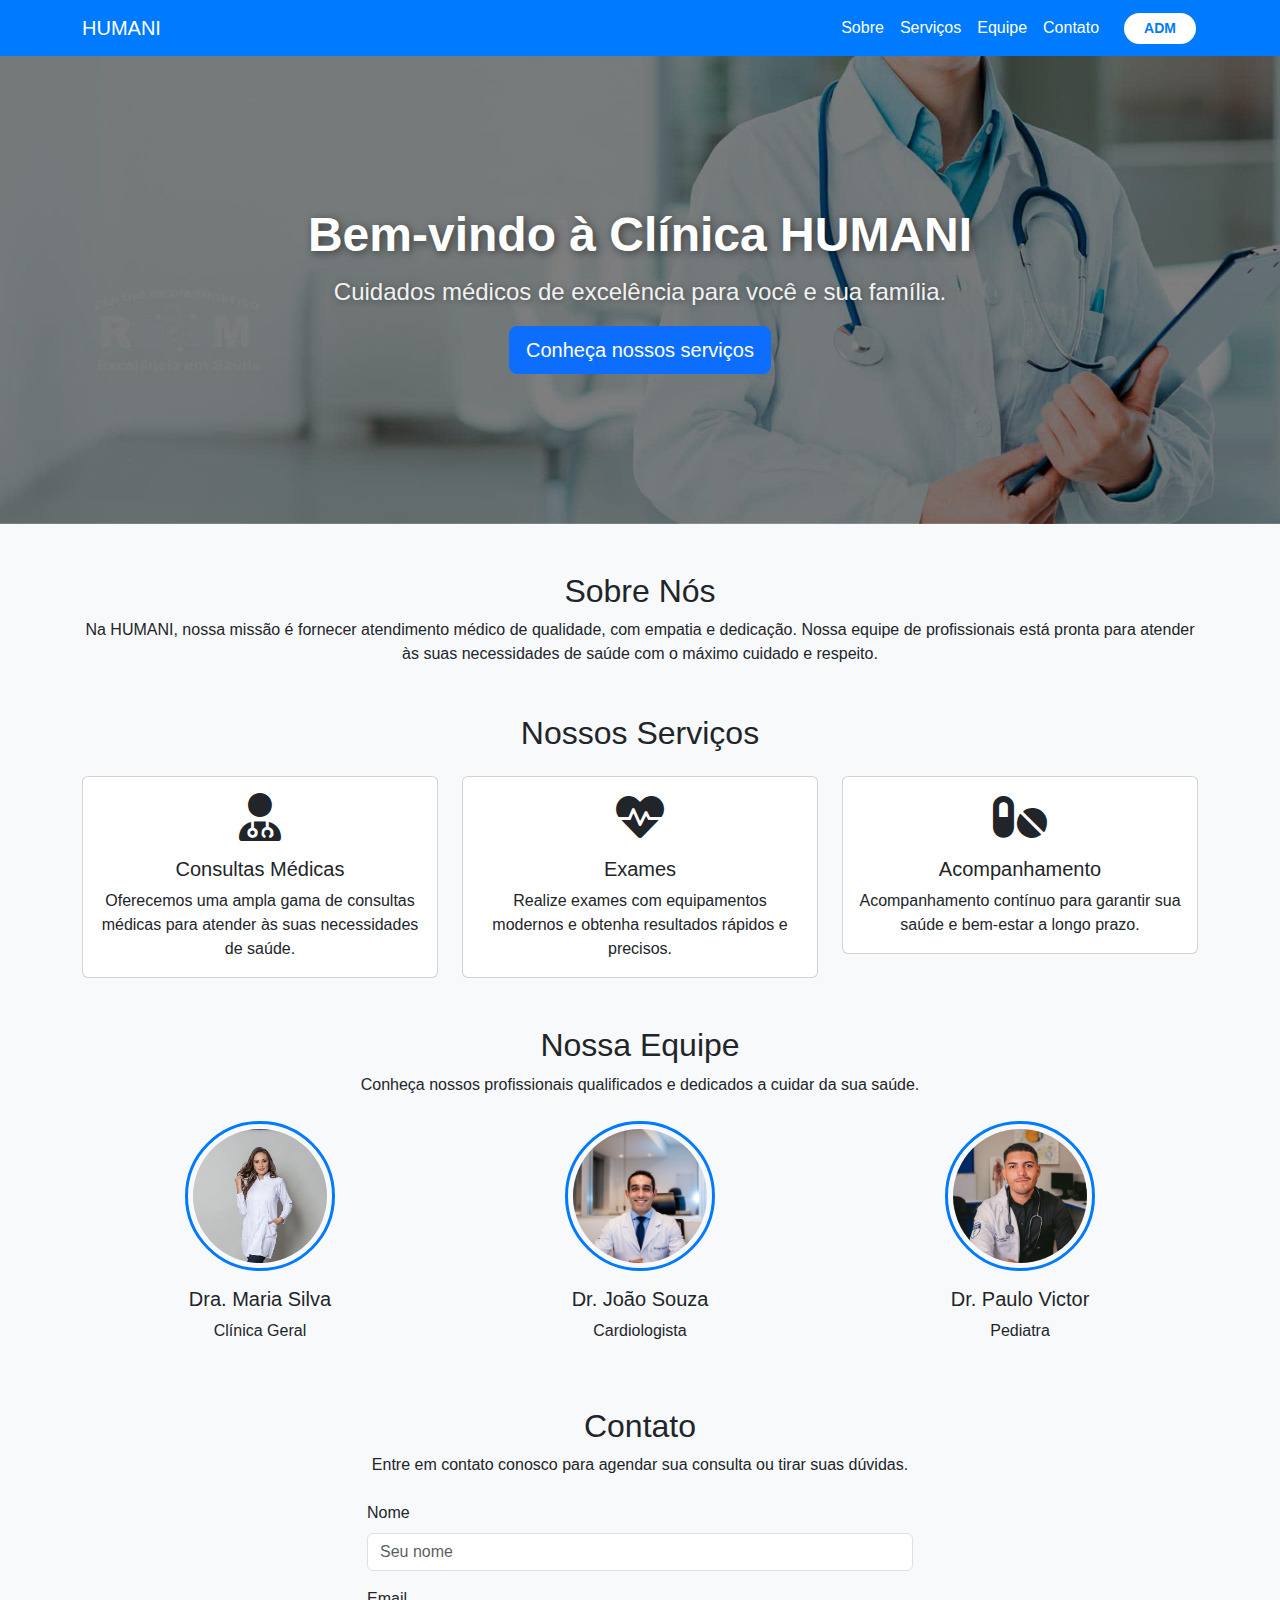
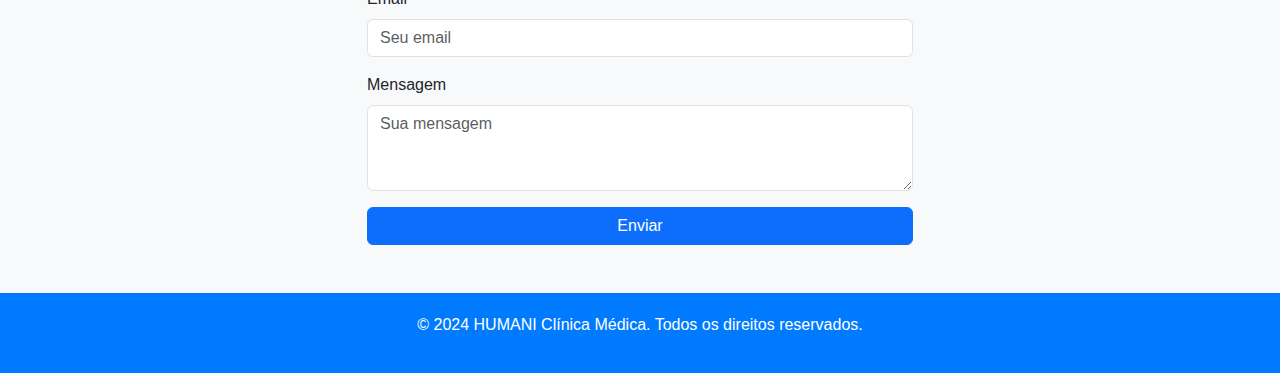
<file: INDEX/index.html>
<!DOCTYPE html>
<html lang="pt-br">
<head>
    <meta charset="UTF-8">
    <meta name="viewport" content="width=device-width, initial-scale=1.0">
    <title>HUMANI - Clínica Médica</title>
    <link rel="stylesheet" href="https://cdnjs.cloudflare.com/ajax/libs/font-awesome/6.0.0-beta3/css/all.min.css">
    <link href="https://cdn.jsdelivr.net/npm/bootstrap@5.3.0/dist/css/bootstrap.min.css" rel="stylesheet">
    <link rel="stylesheet" href="../css/styles.css">
</head>
<body>

    
    <div class="modal fade" id="adminModal" tabindex="-1" aria-labelledby="adminModalLabel" aria-hidden="true">
        <div class="modal-dialog">
            <div class="modal-content">
                <div class="modal-header">
                    <h5 class="modal-title" id="adminModalLabel">Área Administrativa</h5>
                    <button type="button" class="btn-close" data-bs-dismiss="modal" aria-label="Close"></button>
                </div>
                <div class="modal-body">
                    <form id="adminLoginForm">
                        <div class="mb-3">
                            <label for="adminUsername" class="form-label">Usuário</label>
                            <input type="text" class="form-control" id="adminUsername" required>
                        </div>
                        <div class="mb-3">
                            <label for="adminPassword" class="form-label">Senha</label>
                            <input type="password" class="form-control" id="adminPassword" required>
                        </div>
                        <button type="button" class="btn btn-primary w-100" onclick="authenticateAdmin()">Entrar</button>
                    </form>
                </div>
            </div>
        </div>
    </div>

    
    <nav class="navbar navbar-expand-lg navbar-dark">
        <div class="container">
            <a class="navbar-brand" href="#">HUMANI</a>
            <button class="navbar-toggler" type="button" data-bs-toggle="collapse" data-bs-target="#navbarNav" aria-controls="navbarNav" aria-expanded="false" aria-label="Toggle navigation">
                <span class="navbar-toggler-icon"></span>
            </button>
            <div class="collapse navbar-collapse" id="navbarNav">
                <ul class="navbar-nav ms-auto">
                    <li class="nav-item">
                        <a class="nav-link" href="#about">Sobre</a>
                    </li>
                    <li class="nav-item">
                        <a class="nav-link" href="#services">Serviços</a>
                    </li>
                    <li class="nav-item">
                        <a class="nav-link" href="#team">Equipe</a>
                    </li>
                    <li class="nav-item">
                        <a class="nav-link" href="#contact">Contato</a>
                    </li>
                    <li class="nav-item">
                        
                        <button class="adm-btn" onclick="openAdminPage()">ADM</button>
                    </li>
                </ul>
            </div>
        </div>
    </nav>

    
    <section class="hero">
        <div class="container">
            <h1>Bem-vindo à Clínica HUMANI</h1>
            <p>Cuidados médicos de excelência para você e sua família.</p>
            <a href="#services" class="btn btn-primary btn-lg">Conheça nossos serviços</a>
        </div>
    </section>

   
      
      <section id="about" class="container my-5">
        <h2 class="text-center">Sobre Nós</h2>
        <p class="text-center">Na HUMANI, nossa missão é fornecer atendimento médico de qualidade, com empatia e dedicação. Nossa equipe de profissionais está pronta para atender às suas necessidades de saúde com o máximo cuidado e respeito.</p>
    </section>

    
    <section id="services" class="services container my-5">
        <h2 class="text-center">Nossos Serviços</h2>
        <div class="row mt-4">
            <div class="col-md-4">
                <div class="card text-center">
                    <div class="card-body">
                        <i class="fas fa-user-md fa-3x mb-3"></i>
                        <h5 class="card-title">Consultas Médicas</h5>
                        <p class="card-text">Oferecemos uma ampla gama de consultas médicas para atender às suas necessidades de saúde.</p>
                    </div>
                </div>
            </div>
            <div class="col-md-4">
                <div class="card text-center">
                    <div class="card-body">
                        <i class="fas fa-heartbeat fa-3x mb-3"></i>
                        <h5 class="card-title">Exames</h5>
                        <p class="card-text">Realize exames com equipamentos modernos e obtenha resultados rápidos e precisos.</p>
                    </div>
                </div>
            </div>
            <div class="col-md-4">
                <div class="card text-center">
                    <div class="card-body">
                        <i class="fas fa-pills fa-3x mb-3"></i>
                        <h5 class="card-title">Acompanhamento</h5>
                        <p class="card-text">Acompanhamento contínuo para garantir sua saúde e bem-estar a longo prazo.</p>
                    </div>
                </div>
            </div>
        </div>
    </section>

    
    <section id="team" class="container my-5">
        <h2 class="text-center">Nossa Equipe</h2>
        <p class="text-center">Conheça nossos profissionais qualificados e dedicados a cuidar da sua saúde.</p>
        <div class="row mt-4">
            <div class="col-md-4 text-center">
                <img src="../IMG/médica .png" class="rounded-circle" alt="Doutor 1">
                <h5 class="mt-3">Dra. Maria Silva</h5>
                <p>Clínica Geral</p>
            </div>
            <div class="col-md-4 text-center">
                <img src="../IMG/médico 5.jpeg" class="rounded-circle" alt="Doutor 2">
                <h5 class="mt-3">Dr. João Souza</h5>
                <p>Cardiologista</p>
            </div>
            <div class="col-md-4 text-center">
                <img src="../IMG/médico 1.jpg" class="rounded-circle" alt="Doutor 3">
                <h5 class="mt-3">Dr. Paulo Victor</h5>
                <p>Pediatra</p>
            </div>
        </div>
    </section>

    
    <section id="contact" class="container my-5">
        <h2 class="text-center">Contato</h2>
        <p class="text-center">Entre em contato conosco para agendar sua consulta ou tirar suas dúvidas.</p>
        <div class="row mt-4">
            <div class="col-md-6 mx-auto">
                <form>
                    <div class="mb-3">
                        <label for="name" class="form-label">Nome</label>
                        <input type="text" class="form-control" id="name" placeholder="Seu nome">
                    </div>
                    <div class="mb-3">
                        <label for="email" class="form-label">Email</label>
                        <input type="email" class="form-control" id="email" placeholder="Seu email">
                    </div>
                    <div class="mb-3">
                        <label for="message" class="form-label">Mensagem</label>
                        <textarea class="form-control" id="message" rows="3" placeholder="Sua mensagem"></textarea>
                    </div>
                    <button type="submit" class="btn btn-primary w-100">Enviar</button>
                </form>
            </div>
        </div>
    </section>

    
    <footer>
        <p>&copy; 2024 HUMANI Clínica Médica. Todos os direitos reservados.</p>
    </footer>

    <script src="https://cdn.jsdelivr.net/npm/bootstrap@5.3.0/dist/js/bootstrap.bundle.min.js"></script>
    <script src="../Js/script.js"></script>
</body>
</html>
</file>
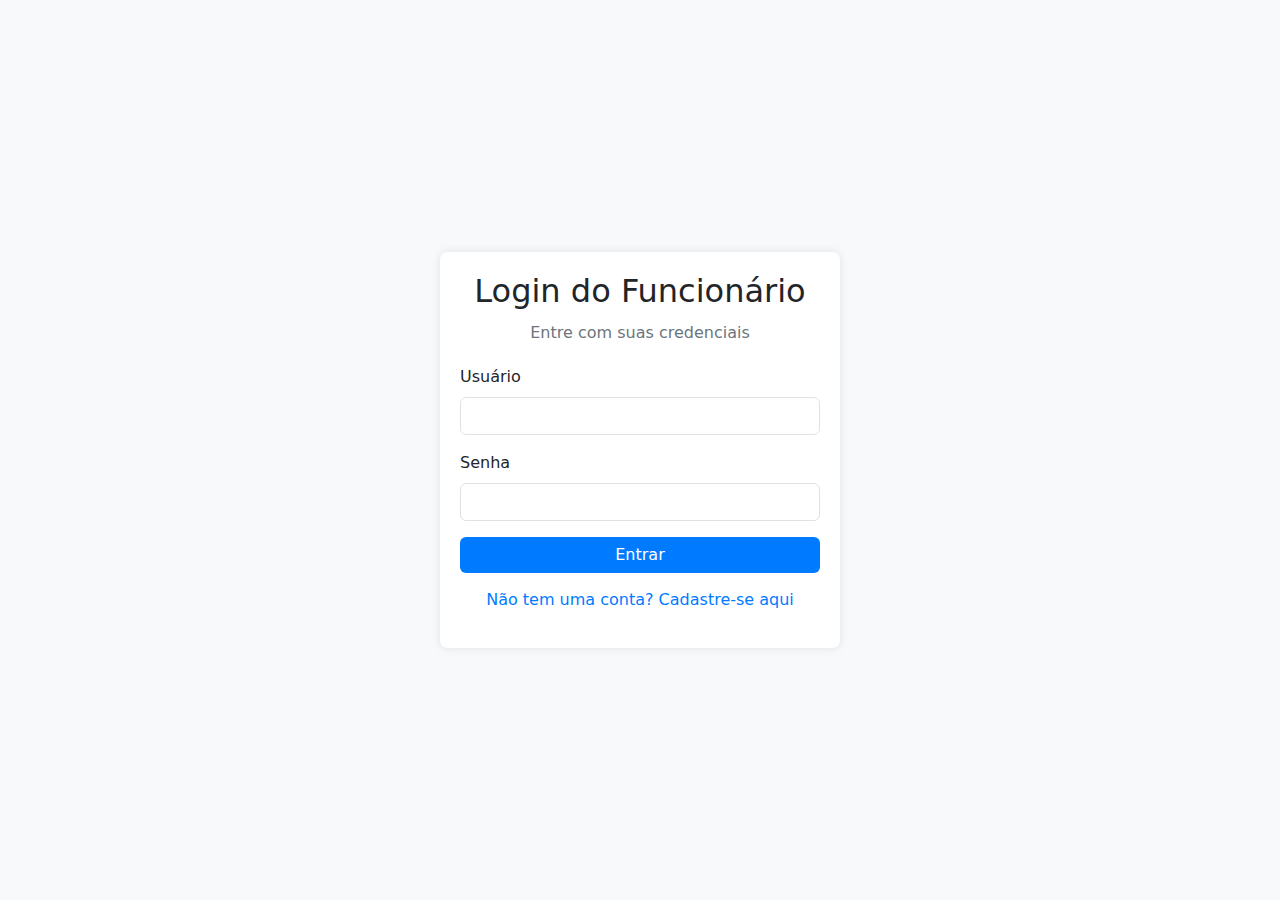
<file: INDEX/admin.html>
<!DOCTYPE html>
<html lang="pt-br">
<head>
    <meta charset="UTF-8">
    <meta name="viewport" content="width=device-width, initial-scale=1.0">
    <title>Área Administrativa - HUMANI</title>
    <link href="https://cdn.jsdelivr.net/npm/bootstrap@5.3.0/dist/css/bootstrap.min.css" rel="stylesheet">
    <link rel="stylesheet" href="../css/admin.css">
</head>
<body>

    <div class="container admin-container">
        <div class="admin-form">
            
            <h2 id="form-title">Login do Funcionário</h2>
            <p id="form-subtitle">Entre com suas credenciais</p>

            
            <form id="login-form" class="form-content">
                <div class="mb-3">
                    <label for="username" class="form-label">Usuário</label>
                    <input type="text" class="form-control" id="username" required>
                </div>
                <div class="mb-3">
                    <label for="password" class="form-label">Senha</label>
                    <input type="password" class="form-control" id="password" required>
                </div>
                <button type="submit" class="btn btn-primary w-100">Entrar</button>
            </form>

            
            <form id="register-form" class="form-content" style="display: none;">
                <div class="mb-3">
                    <label for="newUsername" class="form-label">Nome de Usuário</label>
                    <input type="text" class="form-control" id="newUsername" required>
                </div>
                <div class="mb-3">
                    <label for="email" class="form-label">Email</label>
                    <input type="email" class="form-control" id="email" required>
                </div>
                <div class="mb-3">
                    <label for="newPassword" class="form-label">Senha</label>
                    <input type="password" class="form-control" id="newPassword" required>
                </div>
                <button type="submit" class="btn btn-success w-100">Cadastrar</button>
            </form>

            
            <p class="toggle-link">
                <a href="javascript:void(0)" onclick="toggleForms()">Não tem uma conta? Cadastre-se aqui</a>
            </p>
        </div>
    </div>

    <script src="../Js/admin.js"></script>
</body>
</html>
</file>
<file: css/styles.css>
body {
    font-family: Arial, sans-serif;
    background-color: #f8f9fa;
}
.navbar {
    background-color: #007bff;
}
.navbar-brand, .nav-link {
    color: #fff !important;
}


.adm-btn {
    background-color: #ffffff;
    color: #007bff;
    border: 2px solid #007bff;
    border-radius: 20px;
    padding: 5px 20px;
    font-weight: bold;
    margin-left: 15px;
    transition: all 0.3s;
    cursor: pointer;
    font-size: 14px;
}
.adm-btn:hover {
    background-color: #e0e0e0;
    color: #0056b3;
    border-color: #0056b3;
}


.navbar-nav .nav-item {
    display: flex;
    align-items: center;
}


.hero {
    background: url('../IMG/Clínica-Médica.jpg') no-repeat center center;
    background-size: cover;
    color: #fff;
    padding: 100px 0;
    text-align: center;
}
.hero h1 {
    font-size: 3em;
    font-weight: bold;
}
.hero p {
    font-size: 1.2em;
}


.services .card {
    transition: transform 0.3s;
}
.services .card:hover {
    transform: scale(1.05);
}


footer {
    background-color: #007bff;
    color: #fff;
    padding: 20px;
    text-align: center;
}


#team .rounded-circle {
    width: 150px;
    height: 150px;
    object-fit: cover;
    border: 3px solid #007bff;
    padding: 5px;
    transition: transform 0.3s;
}

#team .rounded-circle:hover {
    transform: scale(1.1);
    border-color: #0056b3;
}


.hero h1 {
    font-size: 3rem; 
    color: #ffffff; 
    text-shadow: 2px 2px 8px rgba(0, 0, 0, 0.5); 
    font-weight: bold; 
}


.hero p {
    font-size: 1.5rem; 
    color: #f1f1f1; 
    text-shadow: 1px 1px 6px rgba(0, 0, 0, 0.4); 
    margin-top: 10px;
}


.hero {
    background: linear-gradient(rgba(0, 0, 0, 0.5), rgba(0, 0, 0, 0.5)), url('../IMG/Clínica-Médica.jpg');
    background-size: cover;
    background-position: center;
    padding: 150px 0; 
    color: white;
}
</file>
<file: css/admin.css>
body {
    display: flex;
    align-items: center;
    justify-content: center;
    height: 100vh;
    margin: 0;
    background-color: #f8f9fa;
}

.admin-container {
    max-width: 400px;
    width: 100%;
    padding: 20px;
    background-color: #ffffff;
    box-shadow: 0px 0px 10px rgba(0, 0, 0, 0.1);
    border-radius: 8px;
}

.admin-form h2 {
    text-align: center;
    margin-bottom: 10px;
}

.admin-form p {
    text-align: center;
    color: #6c757d;
}

.form-content {
    margin-top: 20px;
}

.toggle-link {
    text-align: center;
    margin-top: 15px;
}

.toggle-link a {
    color: #007bff;
    text-decoration: none;
}

.toggle-link a:hover {
    text-decoration: underline;
}


.btn-primary {
    background-color: #007bff; 
    border: none;
}

.btn-primary:hover {
    background-color: #0056b3; 
}
</file>
